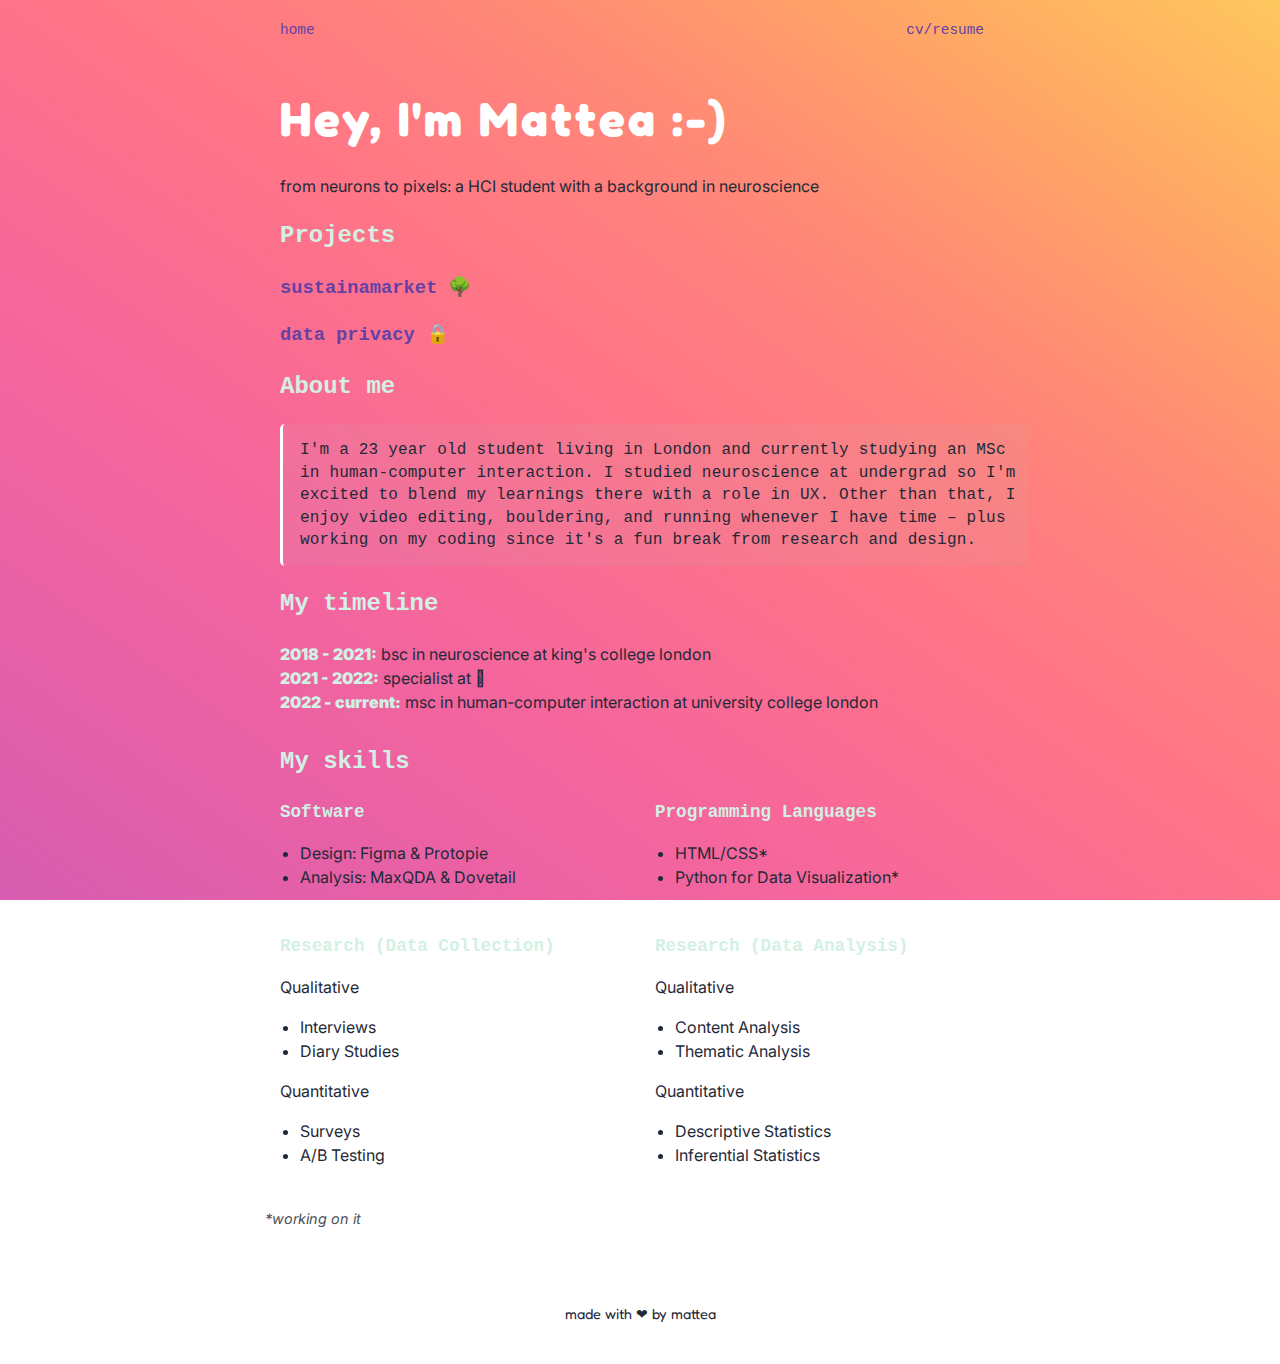
<file: index.html>
<!DOCTYPE html>
<html lang="en">
<head>
    <meta charset="UTF-8">
    <meta name="viewport" content="width=device-width, initial-scale=1.0, maximum-scale=5">
    <link rel="stylesheet" type="text/css" href="styles.css">
    <link rel="shortcut icon" type="image/svg+xml" href="data:image/svg+xml,<svg xmlns=%22http://www.w3.org/2000/svg%22 viewBox=%220 0 100 100%22><text y=%22.9em%22 font-size=%2290%22>🦄</text></svg>">
    <title>mattea turic</title>
</head>
<body>
<div class="wrapper"> <!-- Add this wrapper div -->
<header>
    <nav class="navbar">
        <div class="navbar-left">
            <a href="index.html">home</a>
        </div>
        <div class="navbar-right">
            <a href="Mattea-Turic-CV.pdf" download>cv/resume</a>
        </div>
    </nav>

</header>
<!-- Rest of your HTML content -->
<div class="container">
    <main>
    <section class="mattea-title">
        <h1>Hey, I'm Mattea :-)</h1>
    </section>
    <p>
        from neurons to pixels: a HCI student with a background in neuroscience
    </p>

    <section>
        <h2>Projects</h2>
        <div class="project-card">
            <h3><a class="project-title" href="sustainamarket.html">sustainamarket 🌳</a></h3>
            <!-- Add a brief description and/or an image for Sustainamarket -->
        </div>
        <div class="project-card">
            <h3><a class="project-title" href="data-privacy.html">data privacy 🔒</a></h3>
            <!-- Add a brief description and/or an image for Data Privacy -->
        </div>
    </section>

    <section class="about-me">
        <h2>About me</h2>
        <p>
            I'm a 23 year old student living in London and currently studying an MSc in human-computer interaction.
            I studied neuroscience at undergrad so I'm excited to blend my learnings there with a role in UX.
            Other than that, I enjoy video editing, bouldering, and running whenever I have time – plus working on my
            coding since it's a fun break from research and design.
        </p>
    </section>

    <section>
        <h2>My timeline</h2>
        <p class="timeline">
            <span><strong>2018 - 2021:</strong> bsc in neuroscience at king's college london</span><br>
            <span><strong>2021 - 2022:</strong> specialist at </span><br>
            <span><strong>2022 - current:</strong> msc in human-computer interaction at university college london</span>
        </p>
    </section>

    <section id="skills">
        <h2 class="skills-heading">My skills</h2>
        <div class="row">
            <div class="skill-category">
                <h3>Software</h3>
                <ul>
                    <li>Design: Figma & Protopie</li>
                    <li>Analysis: MaxQDA & Dovetail</li>
                </ul>
            </div>
            <div class="skill-category">
                <h3>Programming Languages</h3>
                <ul>
                    <li>HTML/CSS*</li>
                    <li>Python for Data Visualization*</li>
                </ul>
            </div>

        </div>
        <div class="row">
            <div class="skill-category">
                <h3>Research (Data Collection)</h3>
                <p>Qualitative</p>
                <ul>
                    <li>Interviews</li>
                    <li>Diary Studies</li>
                </ul>
                <p>Quantitative</p>
                <ul>
                    <li>Surveys</li>
                    <li>A/B Testing</li>
                </ul>
            </div>
            <div class="skill-category">
                <h3>Research (Data Analysis)</h3>
                <p>Qualitative</p>
                <ul>
                    <li>Content Analysis</li>
                    <li>Thematic Analysis</li>
                </ul>
                <p>Quantitative</p>
                <ul>
                    <li>Descriptive Statistics</li>
                    <li>Inferential Statistics</li>
                </ul>
            </div>
            <p class="note">*working on it</p>
        </div>
    </section>

</main>
<footer>
    <p> made with ❤ by mattea </p>
</footer>
</div> <!-- Close the wrapper div -->
</div>
</body>
</html>
</file>
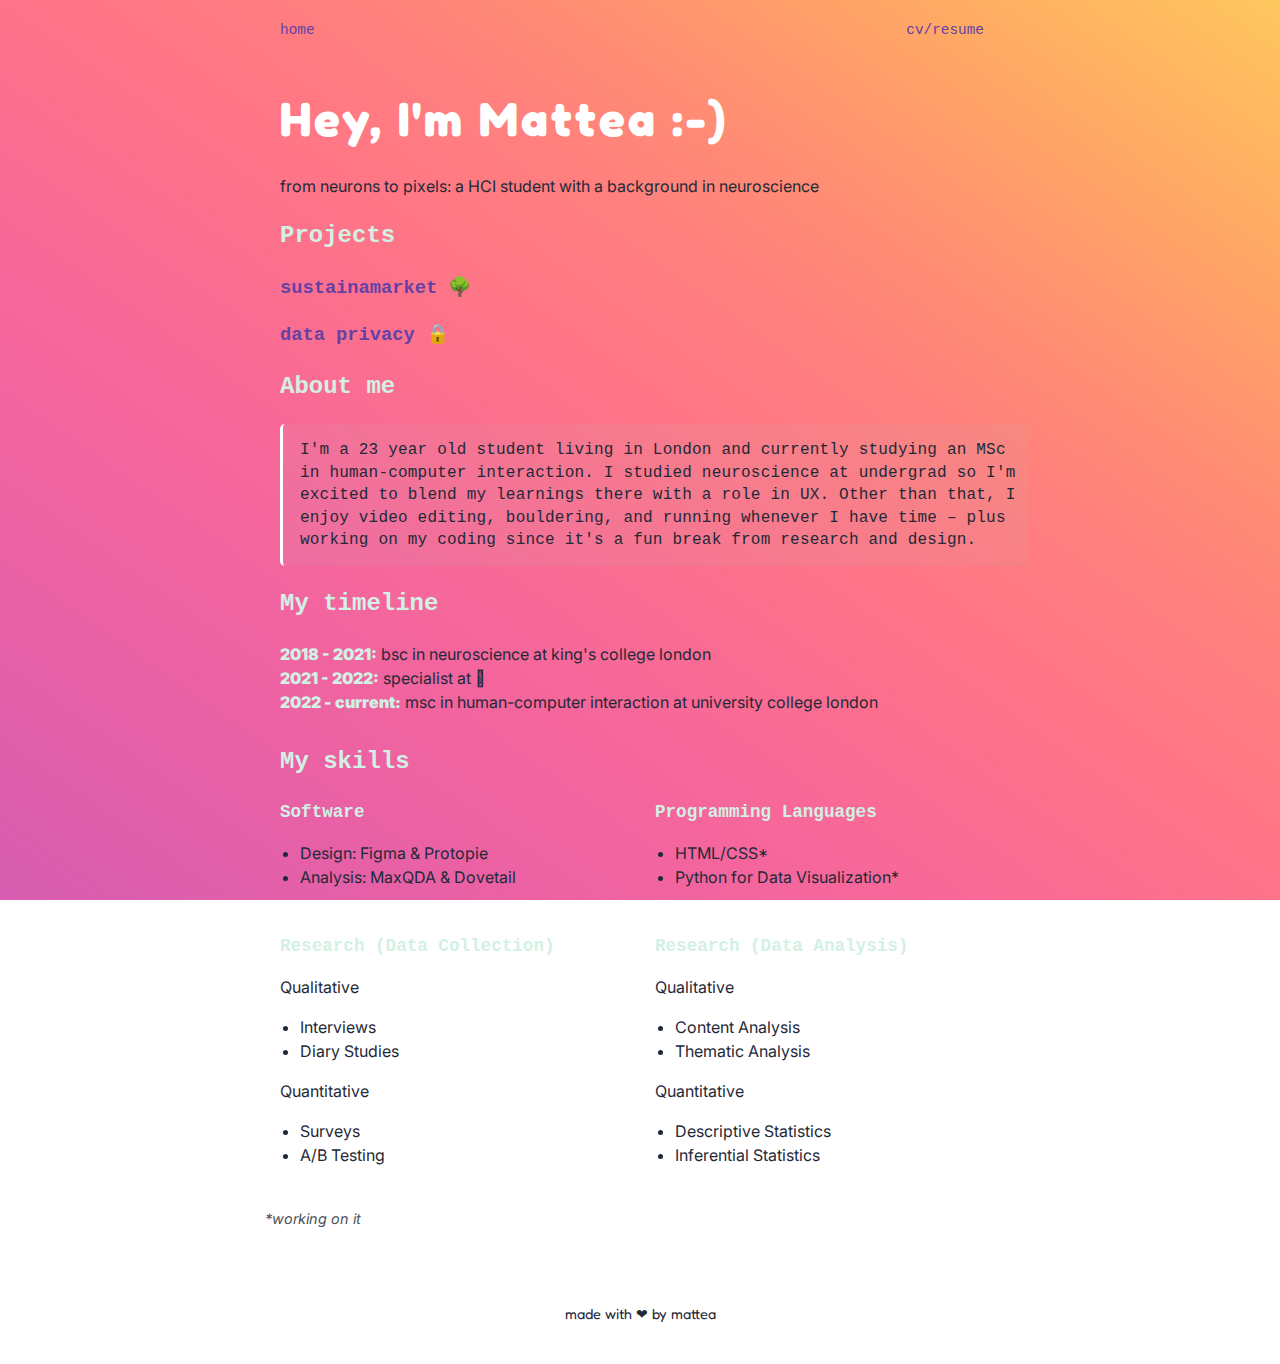
<file: about me.html>
<!DOCTYPE html>
<html lang="en">
<head>
    <meta charset="UTF-8">
    <meta name="viewport" content="width=device-width, initial-scale=1.0, maximum-scale=5">
    <link rel="stylesheet" type="text/css" href="styles.css">
    <link rel="shortcut icon" type="image/svg+xml" href="data:image/svg+xml,<svg xmlns=%22http://www.w3.org/2000/svg%22 viewBox=%220 0 100 100%22><text y=%22.9em%22 font-size=%2290%22>🦄</text></svg>">
    <title>mattea turic</title>
</head>
<body>
<div class="wrapper"> <!-- Add this wrapper div -->
<header>
    <nav class="navbar">
        <div class="navbar-left">
            <a href="about me.html">home</a>
        </div>
        <div class="navbar-right">
            <a href="Mattea-Turic-CV.pdf" download>cv/resume</a>
        </div>
    </nav>

</header>
<!-- Rest of your HTML content -->
<div class="container">
    <main>
    <section class="mattea-title">
        <h1>Hey, I'm Mattea :-)</h1>
    </section>
    <p>
        from neurons to pixels: a HCI student with a background in neuroscience
    </p>

    <section>
        <h2>Projects</h2>
        <div class="project-card">
            <h3><a class="project-title" href="sustainamarket.html">sustainamarket 🌳</a></h3>
            <!-- Add a brief description and/or an image for Sustainamarket -->
        </div>
        <div class="project-card">
            <h3><a class="project-title" href="data-privacy.html">data privacy 🔒</a></h3>
            <!-- Add a brief description and/or an image for Data Privacy -->
        </div>
    </section>

    <section class="about-me">
        <h2>About me</h2>
        <p>
            I'm a 23 year old student living in London and currently studying an MSc in human-computer interaction.
            I studied neuroscience at undergrad so I'm excited to blend my learnings there with a role in UX.
            Other than that, I enjoy video editing, bouldering, and running whenever I have time – plus working on my
            coding since it's a fun break from research and design.
        </p>
    </section>

    <section>
        <h2>My timeline</h2>
        <p class="timeline">
            <span><strong>2018 - 2021:</strong> bsc in neuroscience at king's college london</span><br>
            <span><strong>2021 - 2022:</strong> specialist at </span><br>
            <span><strong>2022 - current:</strong> msc in human-computer interaction at university college london</span>
        </p>
    </section>

    <section id="skills">
        <h2 class="skills-heading">My skills</h2>
        <div class="row">
            <div class="skill-category">
                <h3>Software</h3>
                <ul>
                    <li>Design: Figma & Protopie</li>
                    <li>Analysis: MaxQDA & Dovetail</li>
                </ul>
            </div>
            <div class="skill-category">
                <h3>Programming Languages</h3>
                <ul>
                    <li>HTML/CSS*</li>
                    <li>Python for Data Visualization*</li>
                </ul>
            </div>

        </div>
        <div class="row">
            <div class="skill-category">
                <h3>Research (Data Collection)</h3>
                <p>Qualitative</p>
                <ul>
                    <li>Interviews</li>
                    <li>Diary Studies</li>
                </ul>
                <p>Quantitative</p>
                <ul>
                    <li>Surveys</li>
                    <li>A/B Testing</li>
                </ul>
            </div>
            <div class="skill-category">
                <h3>Research (Data Analysis)</h3>
                <p>Qualitative</p>
                <ul>
                    <li>Content Analysis</li>
                    <li>Thematic Analysis</li>
                </ul>
                <p>Quantitative</p>
                <ul>
                    <li>Descriptive Statistics</li>
                    <li>Inferential Statistics</li>
                </ul>
            </div>
            <p class="note">*working on it</p>
        </div>
    </section>

</main>
<footer>
    <p> made with ❤ by mattea </p>
</footer>
</div> <!-- Close the wrapper div -->
</div>
</body>
</html>
</file>
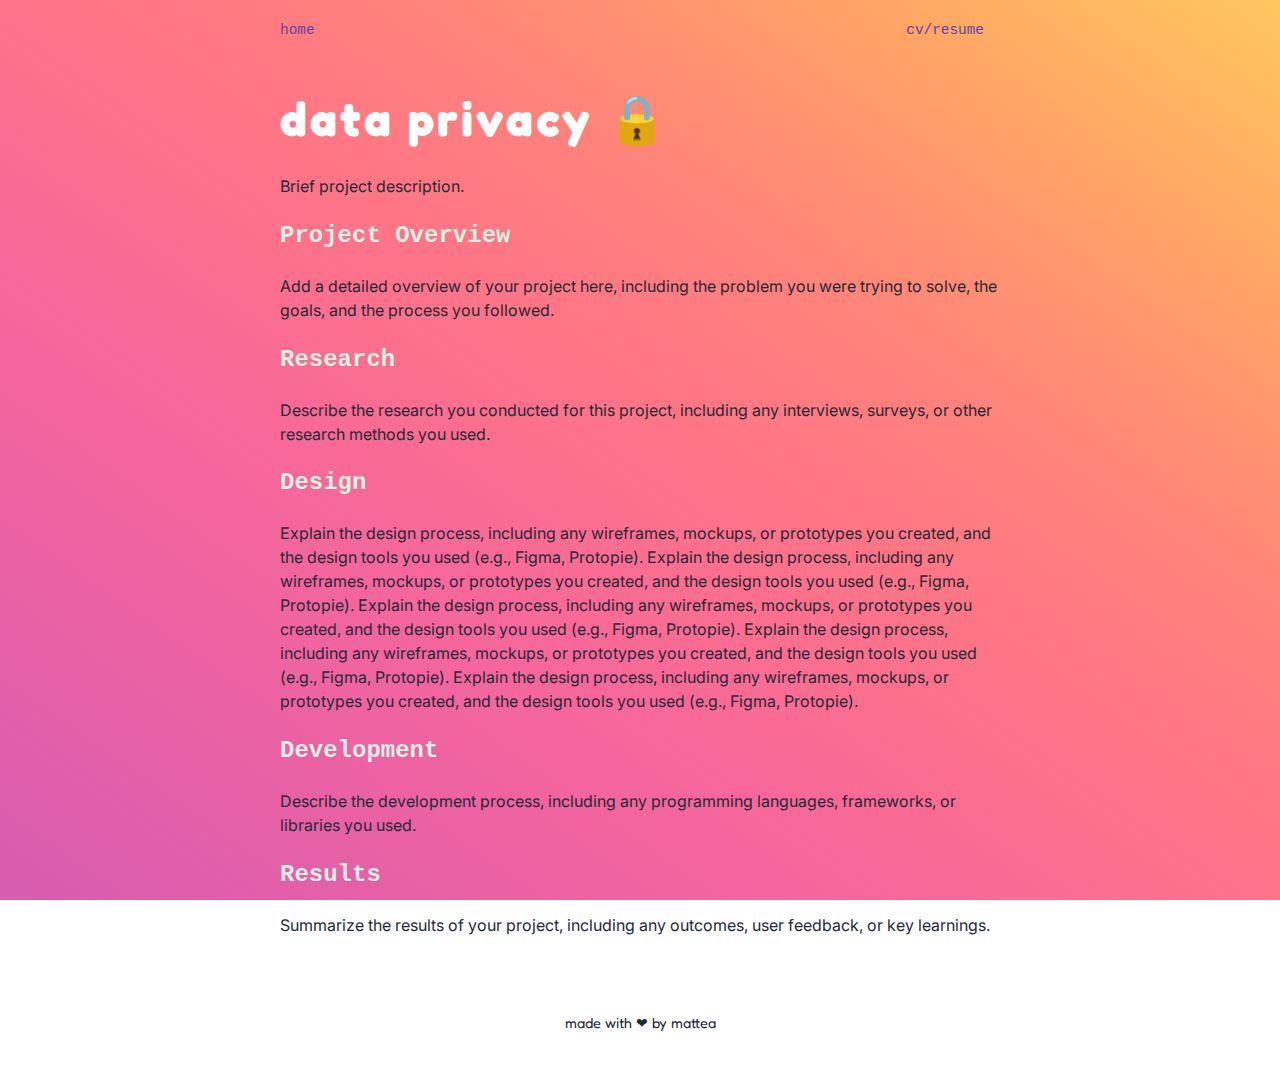
<file: data-privacy.html>
<!DOCTYPE html>
<html lang="en">
<head>
    <meta charset="UTF-8">
    <meta name="viewport" content="width=device-width, initial-scale=1.0, maximum-scale=5">
    <link rel="stylesheet" type="text/css" href="styles.css">
    <link rel="shortcut icon" type="image/svg+xml" href="data:image/svg+xml,<svg xmlns=%22http://www.w3.org/2000/svg%22 viewBox=%220 0 100 100%22><text y=%22.9em%22 font-size=%2290%22>🦄</text></svg>">
    <title>Sustainamarket - Mattea Turic</title>
</head>
<body>
<header>
    <nav class="navbar">
        <div class="navbar-left">
            <a href="index.html">home</a>
        </div>
        <div class="navbar-right">
            <a href="Mattea-Turic-CV.pdf" download>cv/resume</a>
        </div>
    </nav>
</header>
<main>
    <section class="mattea-title">
        <h1>data privacy 🔒</h1>
    </section>
    <p>
        Brief project description.
    </p>
    <section>
        <h2>Project Overview</h2>
        <p>
            Add a detailed overview of your project here, including the problem you were trying to solve, the goals, and the process you followed.
        </p>
    </section>
    <section>
        <h2>Research</h2>
        <p>
            Describe the research you conducted for this project, including any interviews, surveys, or other research methods you used.
        </p>
    </section>
    <section>
        <h2>Design</h2>
        <p>
            Explain the design process, including any wireframes, mockups, or prototypes you created, and the design
            tools you used (e.g., Figma, Protopie).
            Explain the design process, including any wireframes, mockups, or prototypes you created, and the design
            tools you used (e.g., Figma, Protopie).
            Explain the design process, including any wireframes, mockups, or prototypes you created, and the design
            tools you used (e.g., Figma, Protopie).
            Explain the design process, including any wireframes, mockups, or prototypes you created, and the design
            tools you used (e.g., Figma, Protopie).
            Explain the design process, including any wireframes, mockups, or prototypes you created, and the design
            tools you used (e.g., Figma, Protopie).
        </p>
    </section>
    <section>
        <h2>Development</h2>
        <p>
            Describe the development process, including any programming languages, frameworks, or libraries you used.
        </p>
    </section>
    <section>
        <h2>Results</h2>
        <p>
            Summarize the results of your project, including any outcomes, user feedback, or key learnings.
        </p>
    </section>
</main>
<footer>
    <p> made with ❤ by mattea </p>
</footer>
</body>
</html>
</file>
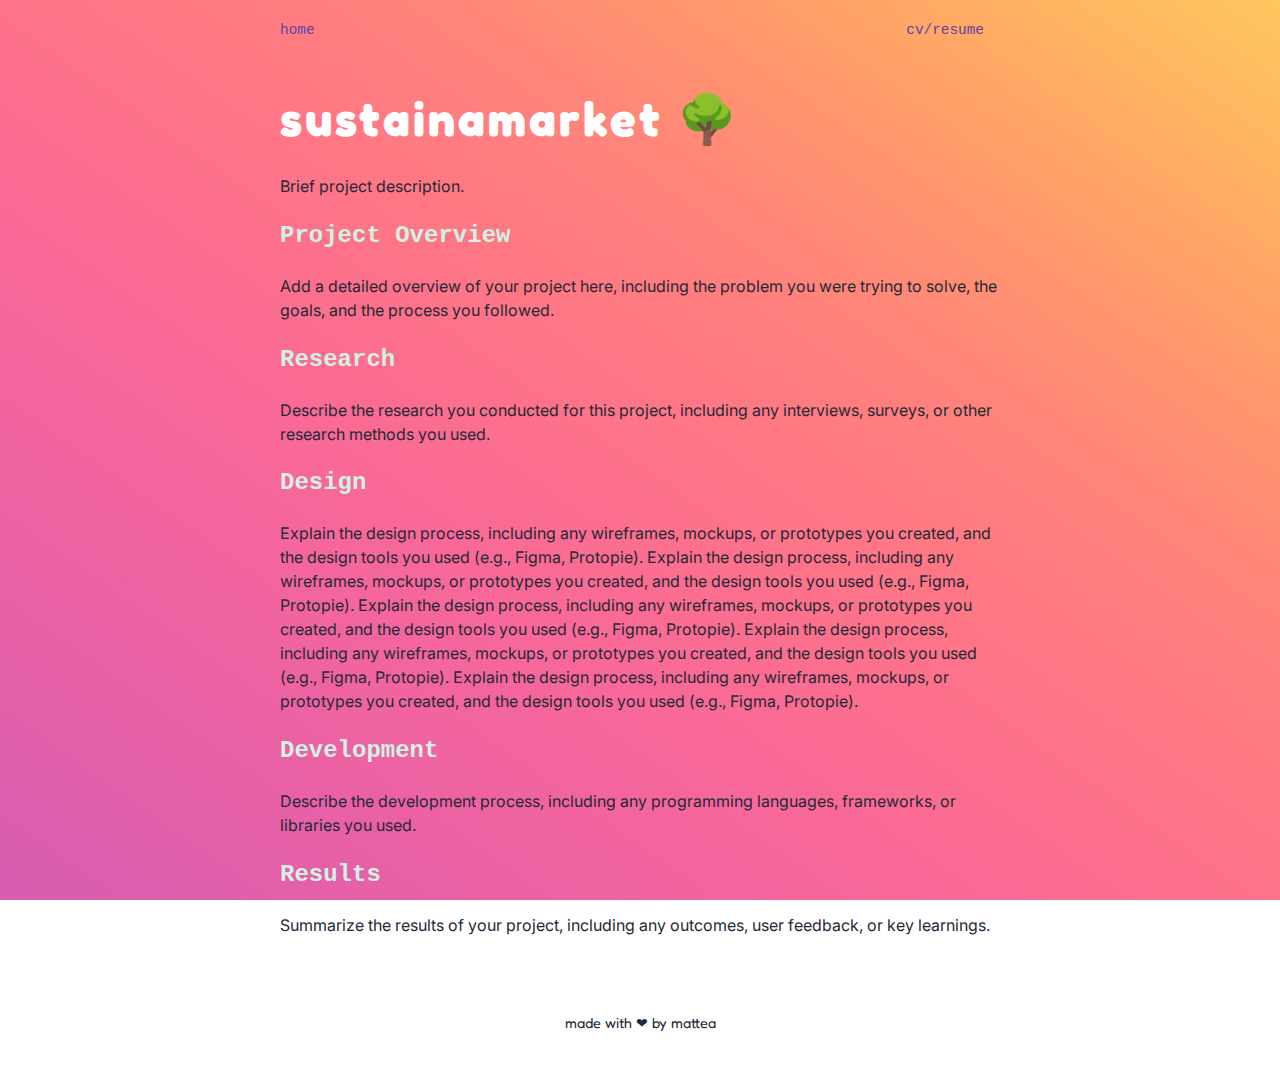
<file: sustainamarket.html>
<!DOCTYPE html>
<html lang="en">
<head>
    <meta charset="UTF-8">
    <meta name="viewport" content="width=device-width, initial-scale=1.0, maximum-scale=5">
    <link rel="stylesheet" type="text/css" href="styles.css">
    <link rel="shortcut icon" type="image/svg+xml" href="data:image/svg+xml,<svg xmlns=%22http://www.w3.org/2000/svg%22 viewBox=%220 0 100 100%22><text y=%22.9em%22 font-size=%2290%22>🦄</text></svg>">
    <title>Sustainamarket - Mattea Turic</title>
</head>
<body>
<header>
    <nav class="navbar">
        <div class="navbar-left">
            <a href="index.html">home</a>
        </div>
        <div class="navbar-right">
            <a href="Mattea-Turic-CV.pdf" download>cv/resume</a>
        </div>
    </nav>
</header>
<main>
    <section class="mattea-title">
        <h1>sustainamarket 🌳</h1>
    </section>
    <p>
        Brief project description.
    </p>
    <section>
        <h2>Project Overview</h2>
        <p>
            Add a detailed overview of your project here, including the problem you were trying to solve, the goals, and the process you followed.
        </p>
    </section>
    <section>
        <h2>Research</h2>
        <p>
            Describe the research you conducted for this project, including any interviews, surveys, or other research methods you used.
        </p>
    </section>
    <section>
        <h2>Design</h2>
        <p>
            Explain the design process, including any wireframes, mockups, or prototypes you created, and the design
            tools you used (e.g., Figma, Protopie).
            Explain the design process, including any wireframes, mockups, or prototypes you created, and the design
            tools you used (e.g., Figma, Protopie).
            Explain the design process, including any wireframes, mockups, or prototypes you created, and the design
            tools you used (e.g., Figma, Protopie).
            Explain the design process, including any wireframes, mockups, or prototypes you created, and the design
            tools you used (e.g., Figma, Protopie).
            Explain the design process, including any wireframes, mockups, or prototypes you created, and the design
            tools you used (e.g., Figma, Protopie).
        </p>
    </section>
    <section>
        <h2>Development</h2>
        <p>
            Describe the development process, including any programming languages, frameworks, or libraries you used.
        </p>
    </section>
    <section>
        <h2>Results</h2>
        <p>
            Summarize the results of your project, including any outcomes, user feedback, or key learnings.
        </p>
    </section>
</main>
<footer>
    <p class="footer"> made with ❤ by mattea </p>
</footer>
</body>
</html>
</file>
<file: styles.css>
@import url("https://fonts.googleapis.com/css?family=Montserrat:400,900");
@import url('https://fonts.googleapis.com/css2?family=Inter:400,900');
@import url('https://fonts.googleapis.com/css2?family=Fredoka:wght@300;400;500;600;700&display=swap');

/* Rest of your CSS code */

.navbar {
    display: flex;
    justify-content: space-between;
    font-size: 0.9em; /* Small font size */
    padding-bottom: 20px;
}

.navbar a {
    margin-right: 16px;
}

.navbar-left, .navbar-right {
    display: flex;
}

.navbar a:hover {
    text-decoration: underline;
}

:root {
    --width: 720px;
    --font-main: "Space Mono", monospace;
    --font-secondary: "Space Mono", monospace;
    --font-paragraphs: "Montserrat", sans-serif;
    --font-scale: 1em;
    --background-image: linear-gradient(to right top, #d65db1, #e05fab, #e961a5, #f1649f, #f86899, #fc6f8e, #ff7785, #ff807d, #ff8f72, #ffa168, #ffb461, #ffc75f);
    --background-color: #415a77;
    --heading-color: #D2F1E4;
    --text-color: #1f2937; /* Updated paragraph color */
    --link-color: #6441a5; /* Updated link color */
    --visited-color: #9d4edd;
    --note-color: #495057; /* Updated note color */
    --code-background-color: #f2f2f2;
    --code-color: #222;
    --blockquote-color: #222;
}

body {
    height: 100%;
    background-repeat: no-repeat;
    background-attachment: fixed;
    font-family: var(--font-secondary);
    font-size: var(--font-scale);
    margin: auto;
    padding: 20px;
    max-width: var(--width);
    text-align: left;
    background-image: var(--background-image);
    word-wrap: break-word;
    overflow-wrap: break-word;
    line-height: 1.5;
    color: var(--text-color);
    display: flex;
    flex-direction: column;
    min-height: 100vh;
}

.wrapper {
    display: flex;
    flex-direction: column;
    flex-grow: 1;
}

h1, h2, h3, h4, h5, h6 {
    font-family: var(--font-main);
    color: var(--heading-color);
}

a {
    color: var(--link-color);
    text-decoration: none;
}

a:hover {
    text-decoration: underline;
}

nav a {

}

strong, b {
    color: var(--heading-color);
    font-weight: 900;
}

button {
    margin: 0;
    cursor: pointer;
}

table {
    width: 100%;
}

hr {
    border: 0;
    border-top: 1px dashed;
}

img {
    max-width: 100%;
}

code {
    font-family: monospace;
    padding: 2px;
    background-color: var(--code-background-color);
    color: var(--code-color);
    border-radius: 3px;
}

blockquote {
    border-left: 1px solid #999;
    padding-left: 20px;
    font-style: italic;
}

footer {
    font-family: 'Fredoka', sans-serif;
    font-weight: 400;
    padding: 25px 0;
    text-align: center;
    margin-bottom: -100px;
}

footer p {
    font-family: 'Fredoka', sans-serif;
    font-size: 0.9em
}

.title:hover {
    text-decoration: none;
}

.title h1 {
    font-family: 'Fredoka', sans-serif;
    font-weight: 700;
    font-size: 2em;
}

p, li {
    font-family: 'Inter', sans-serif; /* Updated font for paragraphs and list items */
    font-size: 1em; /* Updated font size for paragraphs and list items */
}

#skills {
    margin-top: 30px;
}

.row {
    display: flex;
    flex-wrap: wrap;
    margin-left: -15px;
    margin-right: -15px;
}

.skill-category {
    flex: 1;
    padding-left: 15px;
    padding-right: 15px;
    box-sizing: border-box;
    min-width: calc(50% - 30px);
    margin-bottom: 10px; /* Add this line to reduce the gap */
}

.skill-category h3 {
    font-size: 1.1em;
    margin-bottom: 10px;
}

.skill-category ul {
    list-style-type: disc;
    padding-left: 20px;
}

.note {
    font-size: 0.9em;
    color: var(--note-color); /* Updated note color */
    font-style: italic;
}

@media (max-width: 767px) {
    .skill-category {
        min-width: 100%;
    }
}

h2.skills-heading {
    margin-bottom: 1px; /* Adjust this value to achieve the desired gap */
}

.mattea-title h1 {
    font-family: 'Fredoka', sans-serif;
    font-weight: 700; /* Update the font-weight */
    color: #fff;
    font-size: 3em; /* Update the font-size */
    letter-spacing: 0.063em;
    line-height: 1;
}

.about-me p {
    font-family: 'Space Mono', monospace;
    font-size: 1em;
    width: 100%;
    margin: 0 auto;
    display: block;
    line-height: 1.4;
    letter-spacing: 0.2px;
    border-left: 3px solid #fff;
    background-color: rgba(189, 189, 189, 0.1);
    padding: 15px 8px 15px 17px;
    border-radius: 5px;
}

.timeline {
    max-width: 600px; /* Added a new class for date width */
}

.container {
    display: flex;
    flex-direction: column;
    min-height: 50vh;
}

main {
    margin-bottom: 20px;
}
</file>
